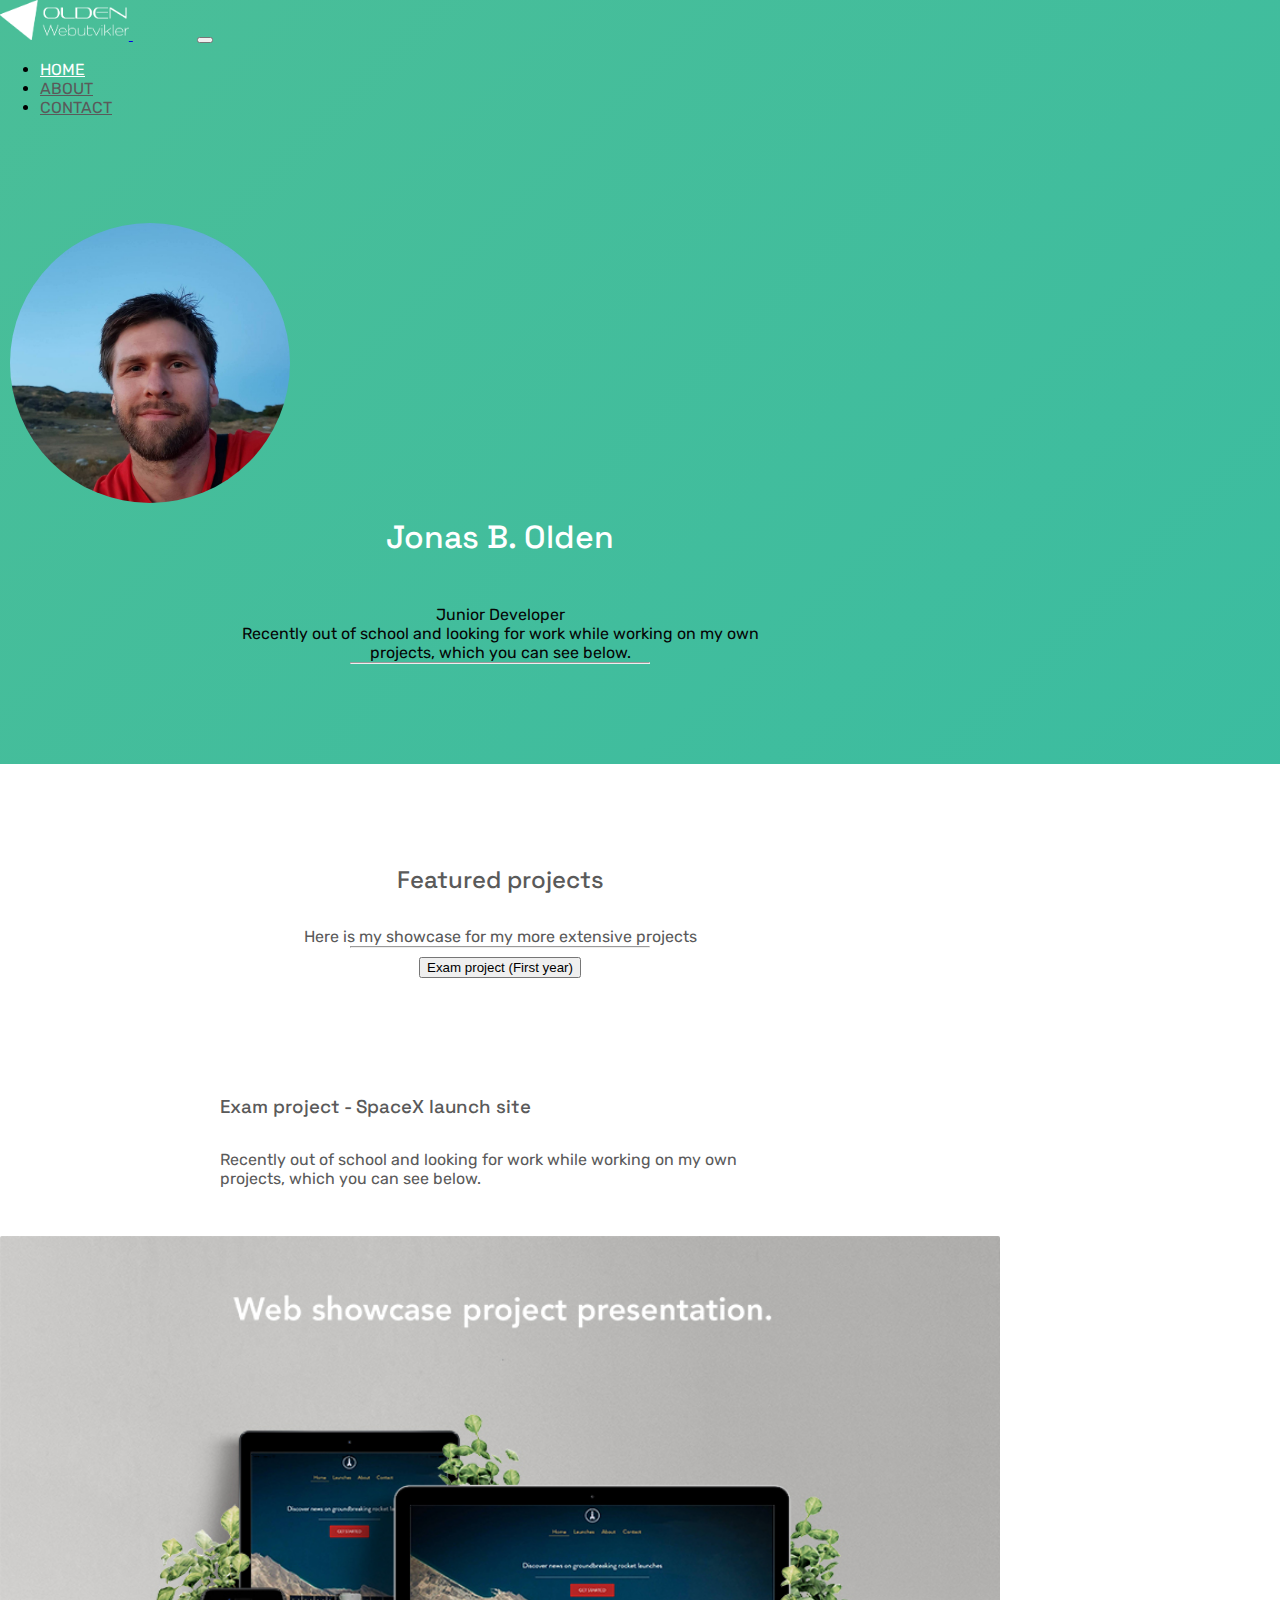
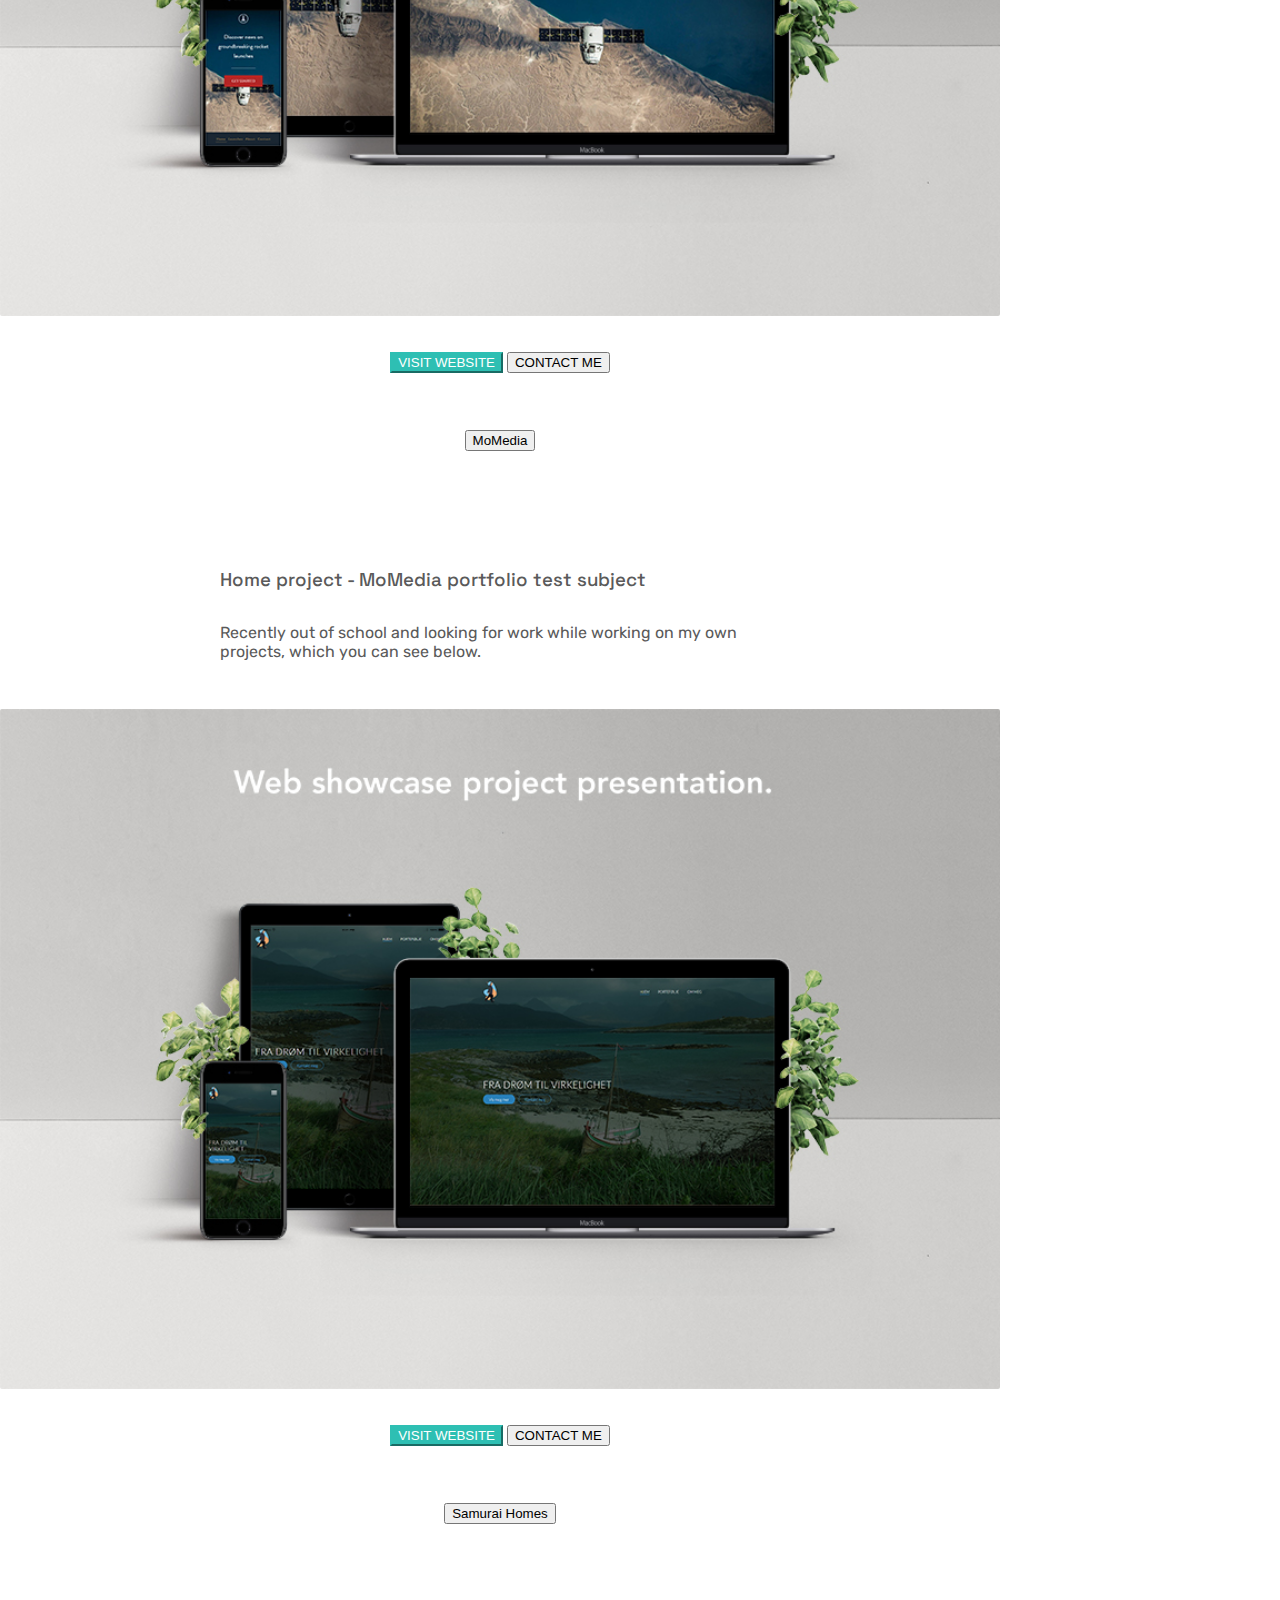
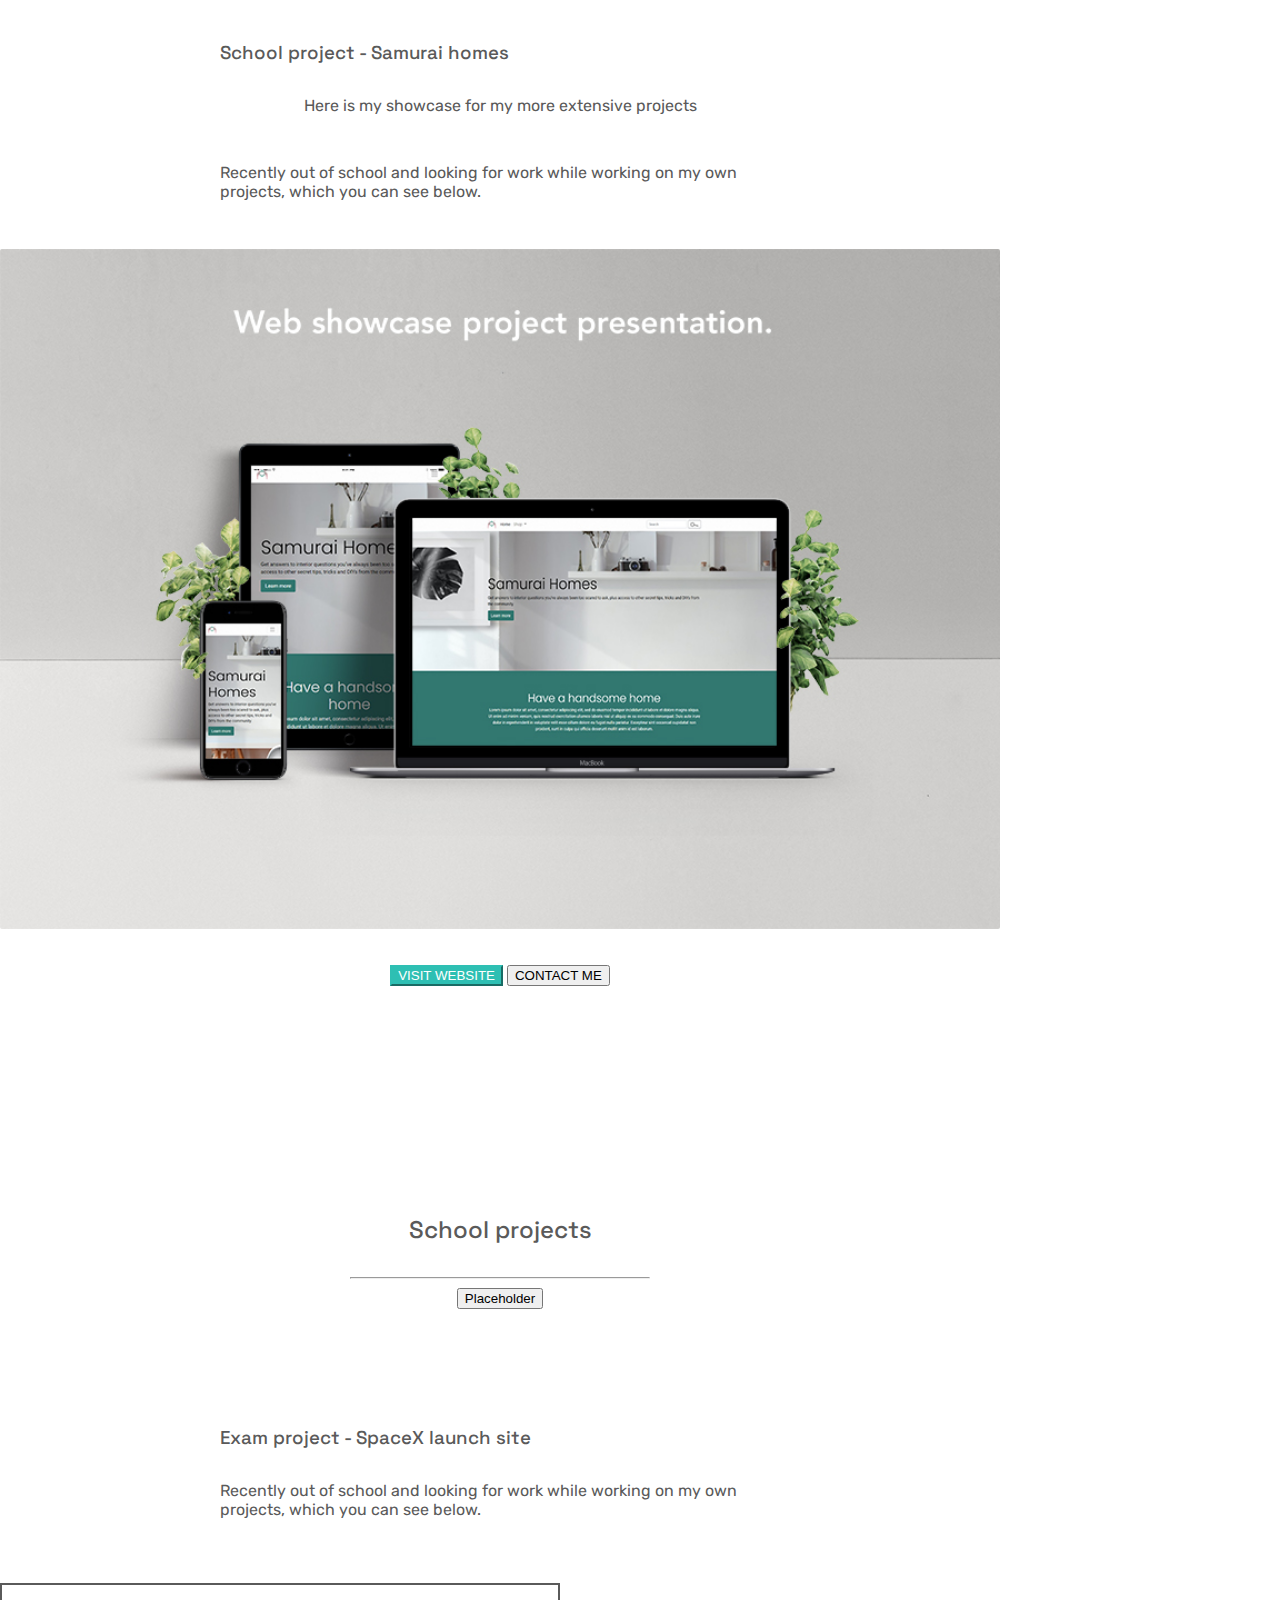
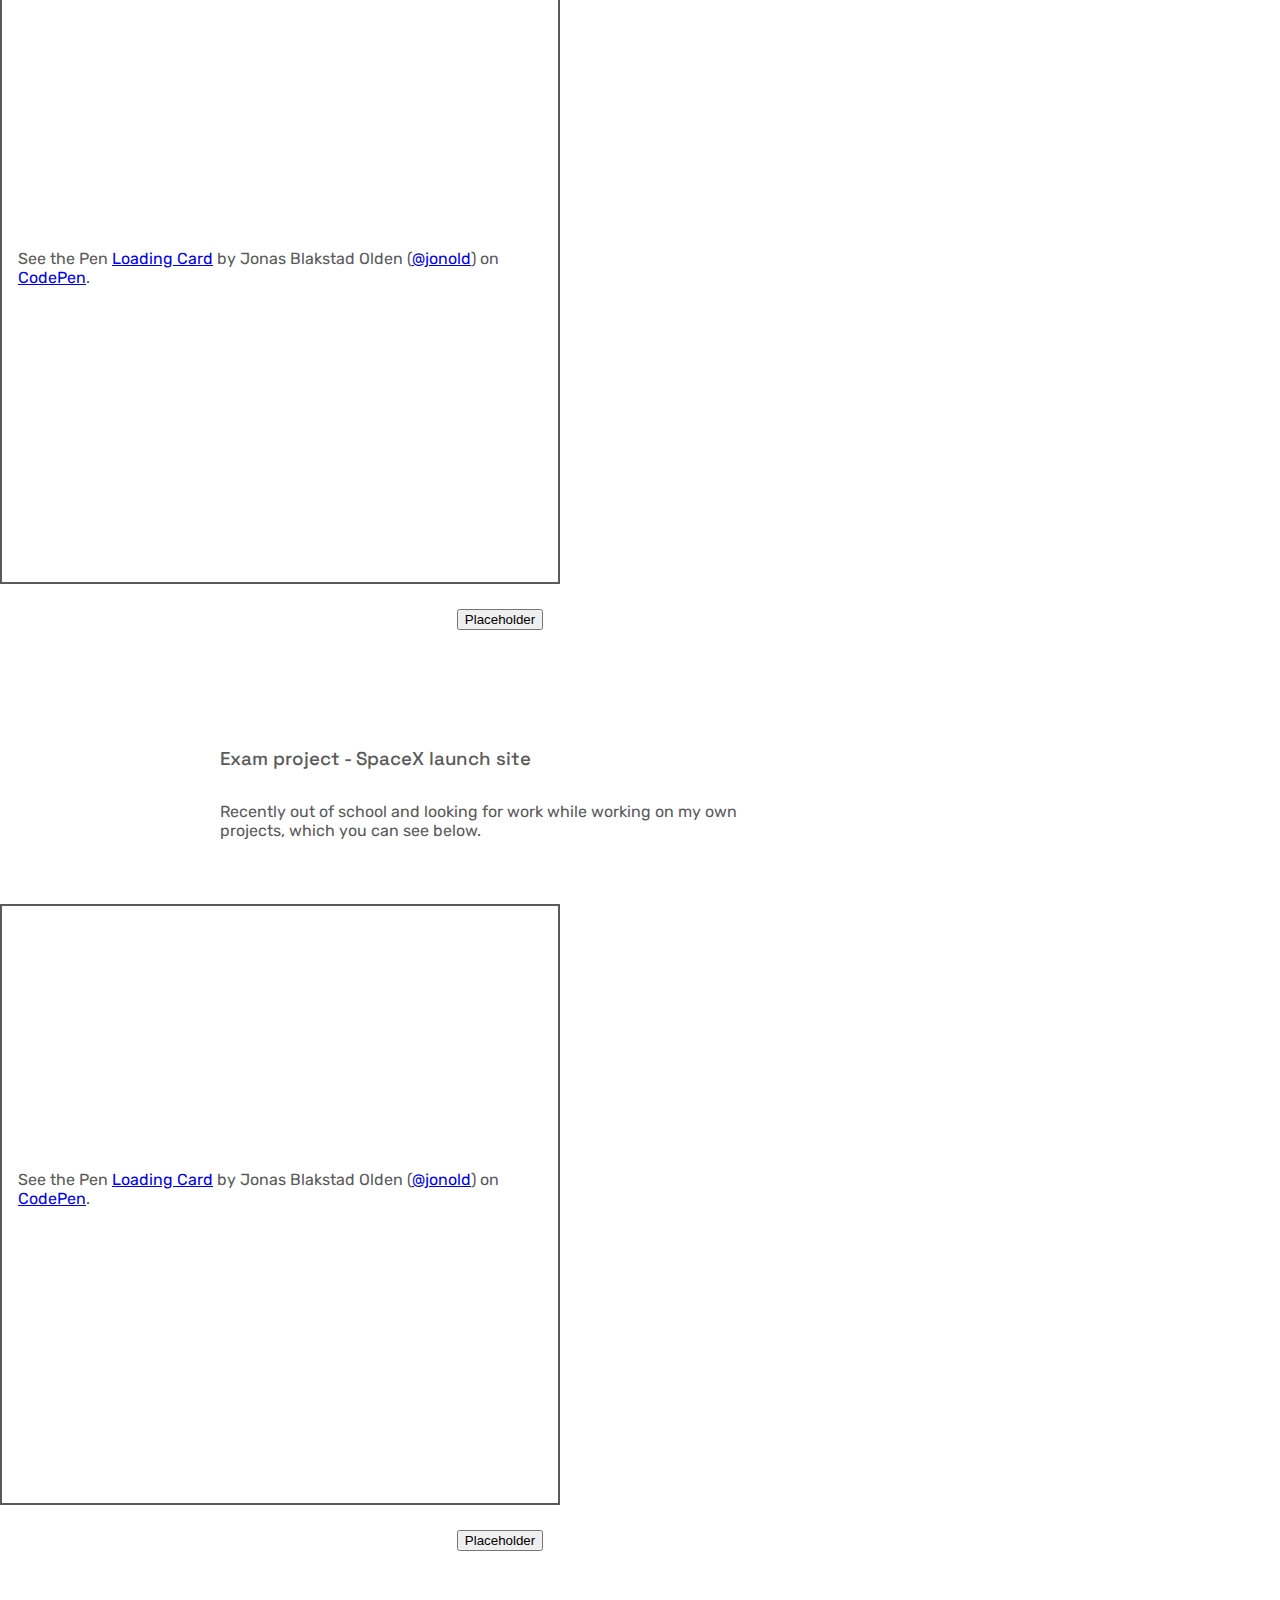
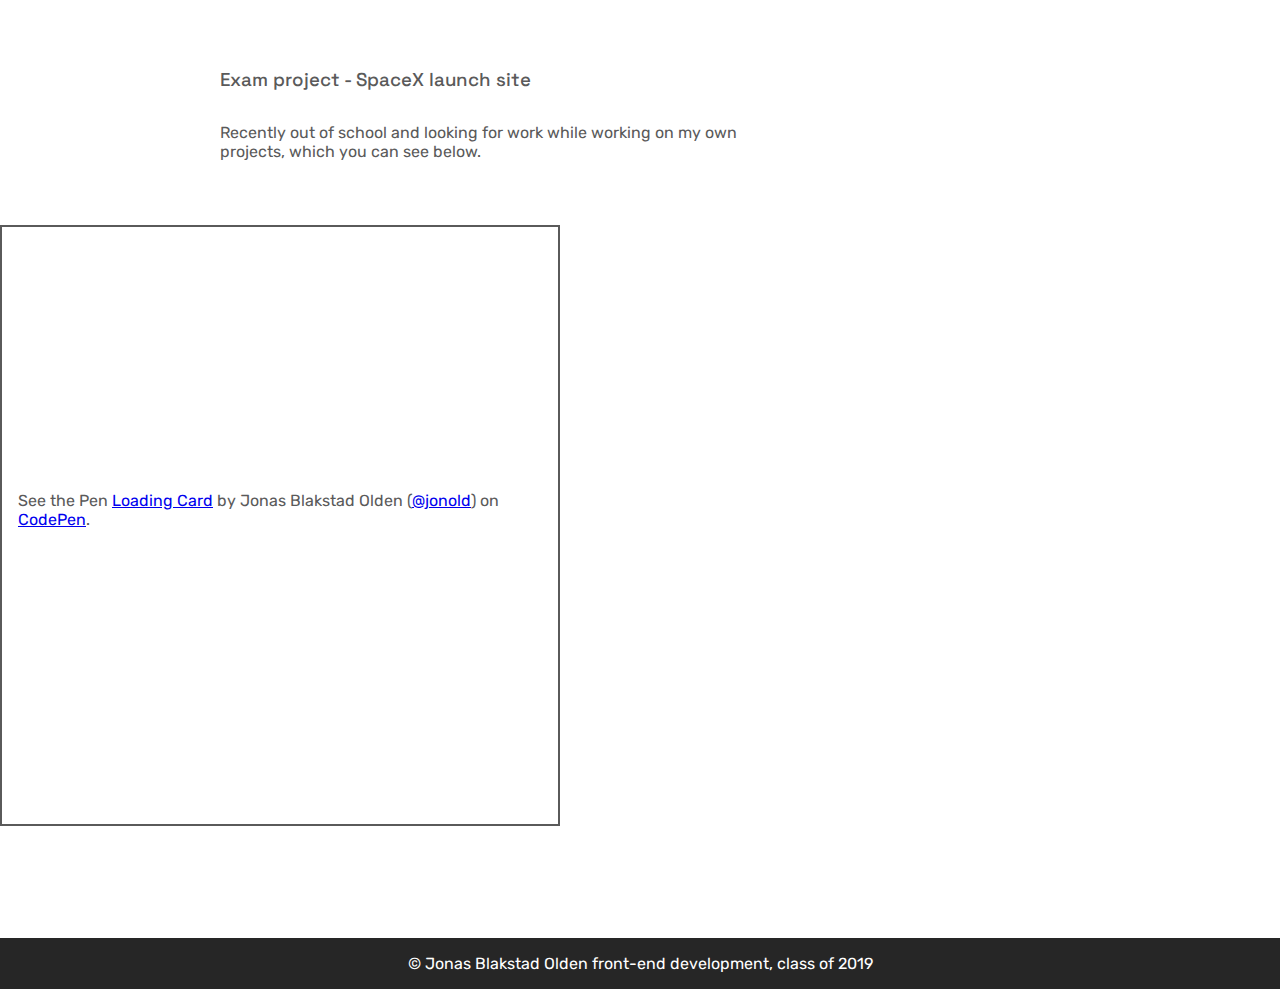
<file: index.html>
<!DOCTYPE html>
<html lang="en">

<head>
  <meta charset="UTF-8" />
  <meta name="viewport" content="width=device-width, initial-scale=1" />
  <title>Jonas Olden | Home</title>
  <link rel="preconnect" href="https://fonts.gstatic.com">
  <link rel="preconnect" href="https://fonts.gstatic.com">
  <link rel="preconnect" href="https://fonts.gstatic.com">
  <link href="https://fonts.googleapis.com/css2?family=Rubik&family=Space+Grotesk:wght@500&display=swap"
    rel="stylesheet">
  <link href="https://cdn.jsdelivr.net/npm/bootstrap@5.0.0-beta1/dist/css/bootstrap.min.css" rel="stylesheet"
    integrity="sha384-giJF6kkoqNQ00vy+HMDP7azOuL0xtbfIcaT9wjKHr8RbDVddVHyTfAAsrekwKmP1" crossorigin="anonymous" />
  <link rel="stylesheet" href="sass/style.css" />
</head>

<body>
  <div id="background-gradient">

    <header>
      <nav class="navbar home navbar-expand-lg navbar-light bg-light">
        <div class="container-fluid">
          <a class="navbar-brand" href="index.html">
            <img src="media/logo/jonas logo.png" alt="">
          </a>
          <button class="navbar-toggler" type="button" data-bs-toggle="collapse"
            data-bs-target="#navbarSupportedContent" aria-controls="navbarSupportedContent" aria-expanded="false"
            aria-label="Toggle navigation">
            <span class="navbar-toggler-icon"></span>
          </button>
          <div class="collapse navbar-collapse" id="navbarSupportedContent">
            <ul class="navbar-nav me-auto mb-2 mb-lg-0">
              <li class="nav-item">
                <a class="nav-link active" aria-current="page" href="index.html">HOME</a>
              </li>
              <li class="nav-item">
                <a class="nav-link" href="about.html">ABOUT</a>
              </li>
              <li class="nav-item">
                <a class="nav-link" href="contact.html">CONTACT</a>
              </li>

            </ul>

          </div>
        </div>
      </nav>
    </header>
    <main>
      <div class="portfolio-info">
        <div class="container home">
          <div class="image-container text-center">
            <img src="media/pictures/jonas.jpg" alt="">
          </div>
          <h1>Jonas B. Olden</h1>
          <p class="lead text-color-image-container">Junior Developer</p>
          <p class="text-color-image-container">Recently out of school and looking for work while working on my own projects, which you can see below.
          </p>
          <hr class="my-4">
        </div>
      </div>

  </div>

  <div class="projects">
    <div class="container home">
      <div class="developer-projects">
        <h2>Featured projects</h2>
        <p class="lead">Here is my showcase for my more extensive projects</p>

        <hr class="my-4">
        <div class="accordion accordion-flush" id="accordionFlushExample">
          <div class="accordion-item">
            <h2 class="accordion-header" id="flush-headingOne">
              <button class="accordion-button collapsed" type="button" data-bs-toggle="collapse"
                data-bs-target="#flush-collapseOne" aria-expanded="false" aria-controls="flush-collapseOne">
                Exam project (First year)
              </button>
            </h2>
            <div id="flush-collapseOne" class="accordion-collapse collapse" aria-labelledby="flush-headingOne"
              data-bs-parent="#accordionFlushExample">
              <div class="individual-project">
                <h3>Exam project - SpaceX launch site</h3>
                <p>Recently out of school and looking for work while working on my own projects, which you can see
                  below.
                </p>
                <div class="container showcase">
                  <img src="media/pictures/Artboard1.jpg" alt="">
                  <div class="container showcase-button">
                    <div class="d-grid gap-2 d-md-block">
                      <a href="http://oceanray.no/spacex-exam2/index.html"><button class="btn btn-primary btn-lg"
                          type="button">VISIT WEBSITE</button></a>
                      <a href="contact.html"> <button type="button" class="btn btn-outline-success btn-lg">CONTACT
                          ME</button></a>
                    </div>
                  </div>
                </div>
              </div>
            </div>
          </div>
          <div class="accordion-item">
            <h2 class="accordion-header" id="flush-headingTwo">
              <button class="accordion-button collapsed" type="button" data-bs-toggle="collapse"
                data-bs-target="#flush-collapseTwo" aria-expanded="false" aria-controls="flush-collapseTwo">
                MoMedia
              </button>
            </h2>
            <div id="flush-collapseTwo" class="accordion-collapse collapse" aria-labelledby="flush-headingTwo"
              data-bs-parent="#accordionFlushExample">
              <div class="individual-project">
                <h3>Home project - MoMedia portfolio test subject</h3>
                <p>Recently out of school and looking for work while working on my own projects, which you can see
                  below.
                </p>
                <div class="container showcase">
                  <img src="media/pictures/Artboard2.jpg" alt="">
                  <div class="container showcase-button">
                    <div class="d-grid gap-2 d-md-block">
                      <a href="http://oceanray.no/MoMedia/index.html"><button class="btn btn-primary btn-lg"
                          type="button">VISIT WEBSITE</button></a>
                      <a href="contact.html"> <button type="button" class="btn btn-outline-success btn-lg">CONTACT
                          ME</button></a>
                    </div>
                  </div>
                </div>
              </div>
            </div>
          </div>
          <div class="accordion-item">
            <h2 class="accordion-header" id="flush-headingThree">
              <button class="accordion-button collapsed" type="button" data-bs-toggle="collapse"
                data-bs-target="#flush-collapseThree" aria-expanded="false" aria-controls="flush-collapseThree">
                Samurai Homes
              </button>
            </h2>
            <div id="flush-collapseThree" class="accordion-collapse collapse" aria-labelledby="flush-headingThree"
              data-bs-parent="#accordionFlushExample">
              <div class="individual-project">
                <h3>School project - Samurai homes</h3>
                <p class="lead">Here is my showcase for my more extensive projects</p>
                <p>Recently out of school and looking for work while working on my own projects, which you can see
                  below.
                </p>
                <div class="container showcase">
                  <img src="media/pictures/Artboard3.jpg" alt="">
                  <div class="container showcase-button">
                    <div class="d-grid gap-2 d-md-block">
                      <a href="http://oceanray.no/Design-3/index.html"><button class="btn btn-primary btn-lg"
                          type="button">VISIT WEBSITE</button></a>
                      <a href="contact.html"> <button type="button" class="btn btn-outline-success btn-lg">CONTACT
                          ME</button></a>
                    </div>
                  </div>
                </div>
              </div>
            </div>
          </div>
        </div>
      </div>
      <div class="featured-projects">
        <h2>School projects</h2>
        <hr class="my-4">
        <div class="accordion accordion-flush" id="accordionFlushExample">
          <div class="accordion-item">
            <h2 class="accordion-header" id="flush-headingFour">
              <button class="accordion-button collapsed" type="button" data-bs-toggle="collapse"
                data-bs-target="#flush-collapseFour" aria-expanded="false" aria-controls="flush-collapseFour">
                Placeholder
              </button>
            </h2>
            <div id="flush-collapseFour" class="accordion-collapse collapse" aria-labelledby="flush-headingFour"
              data-bs-parent="#accordionFlushExample">
              <div class="individual-project">
                <h3>Exam project - SpaceX launch site</h3>
                <p>Recently out of school and looking for work while working on my own projects, which you can see
                  below.
                </p>
                <p class="codepen" data-height="601" data-theme-id="dark" data-default-tab="css,result"
                  data-user="jonold" data-slug-hash="eYdxELN"
                  style="height: 601px; box-sizing: border-box; display: flex; align-items: center; justify-content: center; border: 2px solid; margin: 1em 0; padding: 1em;"
                  data-pen-title="Loading Card">
                  <span>See the Pen <a href="https://codepen.io/jonold/pen/eYdxELN">
                      Loading Card</a> by Jonas Blakstad Olden (<a href="https://codepen.io/jonold">@jonold</a>)
                    on <a href="https://codepen.io">CodePen</a>.</span>
                </p>
                <script async src="https://cpwebassets.codepen.io/assets/embed/ei.js"></script>
              </div>
            </div>
          </div>
          <div class="accordion-item">
            <h2 class="accordion-header" id="flush-headingFive">
              <button class="accordion-button collapsed" type="button" data-bs-toggle="collapse"
                data-bs-target="#flush-collapseFive" aria-expanded="false" aria-controls="flush-collapseFive">
                Placeholder
              </button>
            </h2>
            <div id="flush-collapseFive" class="accordion-collapse collapse" aria-labelledby="flush-headingFive"
              data-bs-parent="#accordionFlushExample">
              <div class="individual-project">
                <h3>Exam project - SpaceX launch site</h3>
                <p>Recently out of school and looking for work while working on my own projects, which you can see
                  below.
                </p>
                <p class="codepen" data-height="601" data-theme-id="dark" data-default-tab="css,result"
                  data-user="jonold" data-slug-hash="eYdxELN"
                  style="height: 601px; box-sizing: border-box; display: flex; align-items: center; justify-content: center; border: 2px solid; margin: 1em 0; padding: 1em;"
                  data-pen-title="Loading Card">
                  <span>See the Pen <a href="https://codepen.io/jonold/pen/eYdxELN">
                      Loading Card</a> by Jonas Blakstad Olden (<a href="https://codepen.io/jonold">@jonold</a>)
                    on <a href="https://codepen.io">CodePen</a>.</span>
                </p>
                <script async src="https://cpwebassets.codepen.io/assets/embed/ei.js"></script>
              </div>
            </div>
          </div>
          <div class="accordion-item">
            <h2 class="accordion-header" id="flush-headingSix">
              <button class="accordion-button collapsed" type="button" data-bs-toggle="collapse"
                data-bs-target="#flush-collapseSix" aria-expanded="false" aria-controls="flush-collapseSix">
                Placeholder
              </button>
            </h2>
            <div id="flush-collapseSix" class="accordion-collapse collapse" aria-labelledby="flush-headingSix"
              data-bs-parent="#accordionFlushExample">
              <div class="individual-project">
                <h3>Exam project - SpaceX launch site</h3>
                <p>Recently out of school and looking for work while working on my own projects, which you can see
                  below.
                </p>
                <p class="codepen" data-height="601" data-theme-id="dark" data-default-tab="css,result"
                  data-user="jonold" data-slug-hash="eYdxELN"
                  style="height: 601px; box-sizing: border-box; display: flex; align-items: center; justify-content: center; border: 2px solid; margin: 1em 0; padding: 1em;"
                  data-pen-title="Loading Card">
                  <span>See the Pen <a href="https://codepen.io/jonold/pen/eYdxELN">
                      Loading Card</a> by Jonas Blakstad Olden (<a href="https://codepen.io/jonold">@jonold</a>)
                    on <a href="https://codepen.io">CodePen</a>.</span>
                </p>
                <script async src="https://cpwebassets.codepen.io/assets/embed/ei.js"></script>
              </div>
            </div>
          </div>
        </div>
      </div>

    </div>
  </div>
  </main>

  <footer>
    <div class="container">
      <p class="all-rights-reserved">
        &#169 Jonas Blakstad Olden front-end development, class of 2019
      </p>
    </div>
  </footer>
  <script src="https://cdn.jsdelivr.net/npm/bootstrap@5.0.0-beta1/dist/js/bootstrap.bundle.min.js"
    integrity="sha384-ygbV9kiqUc6oa4msXn9868pTtWMgiQaeYH7/t7LECLbyPA2x65Kgf80OJFdroafW" crossorigin="anonymous">
  </script>
</body>

</html>
</file>
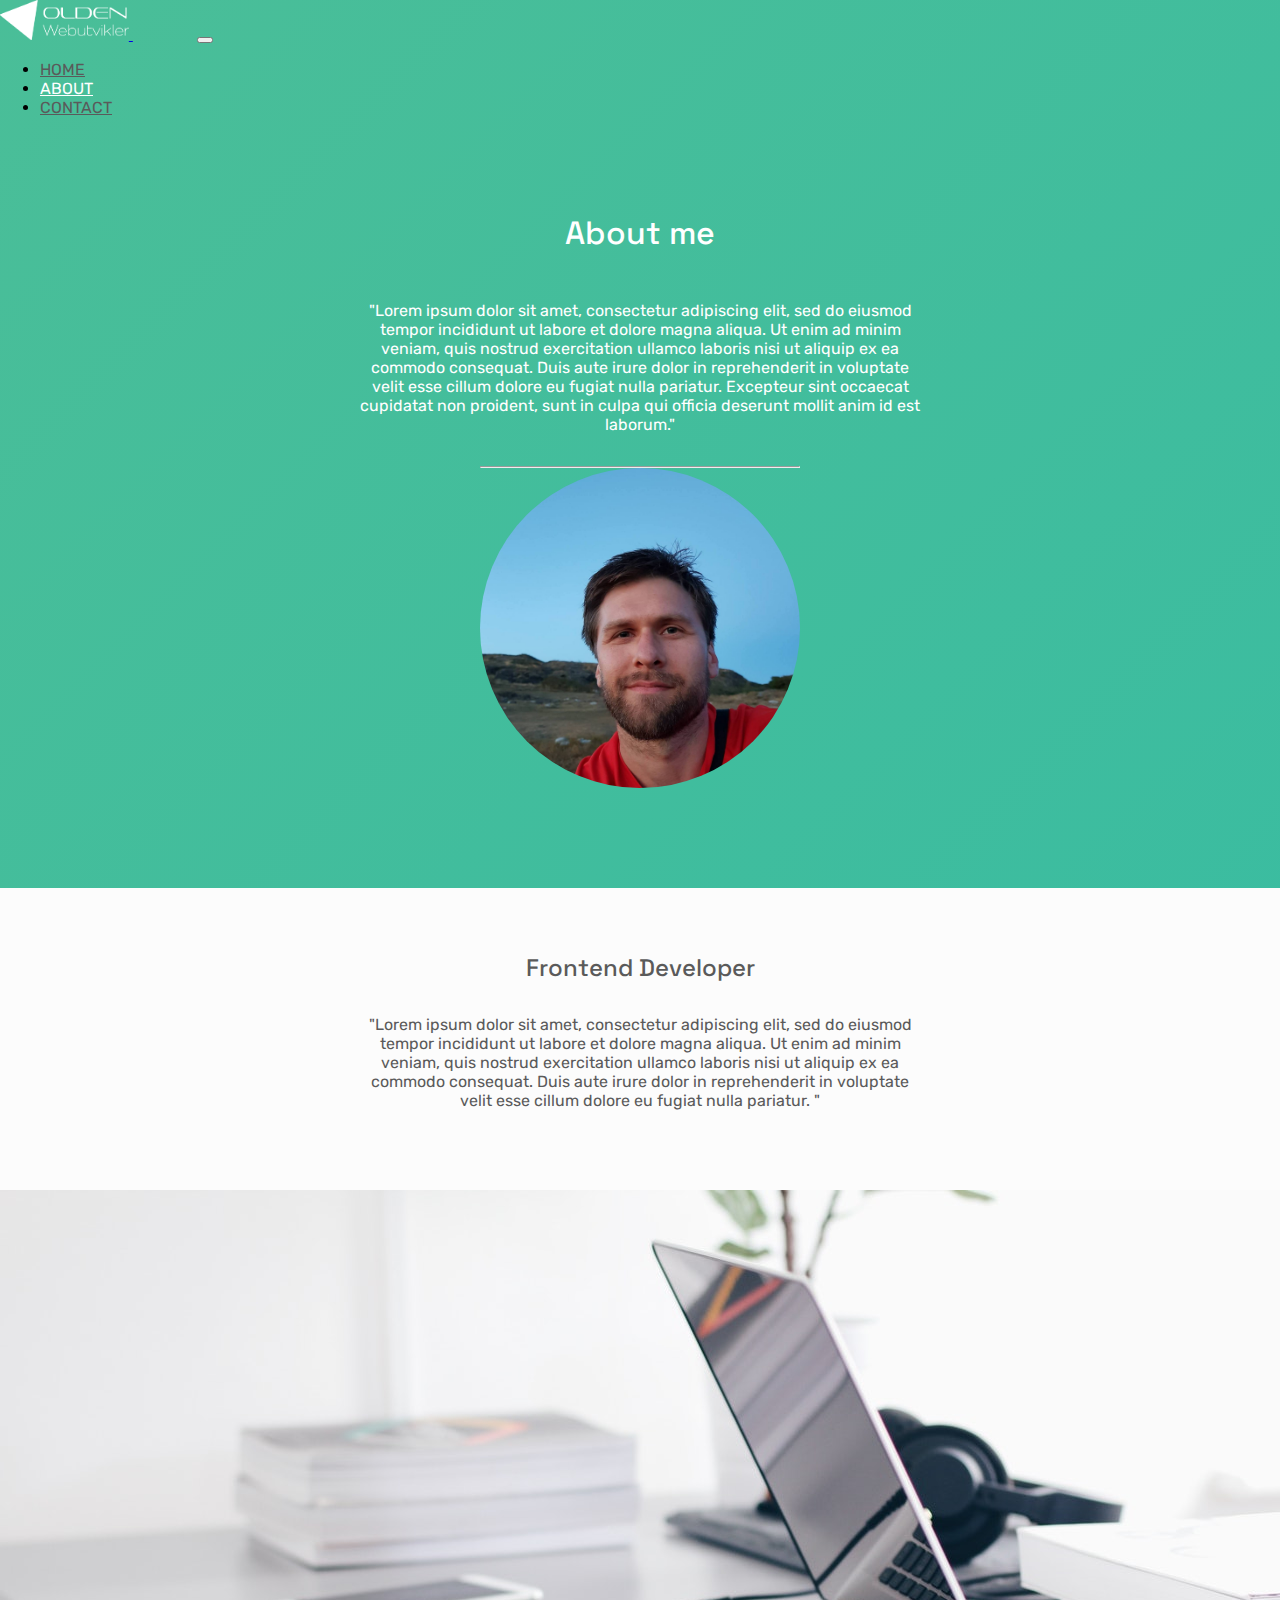
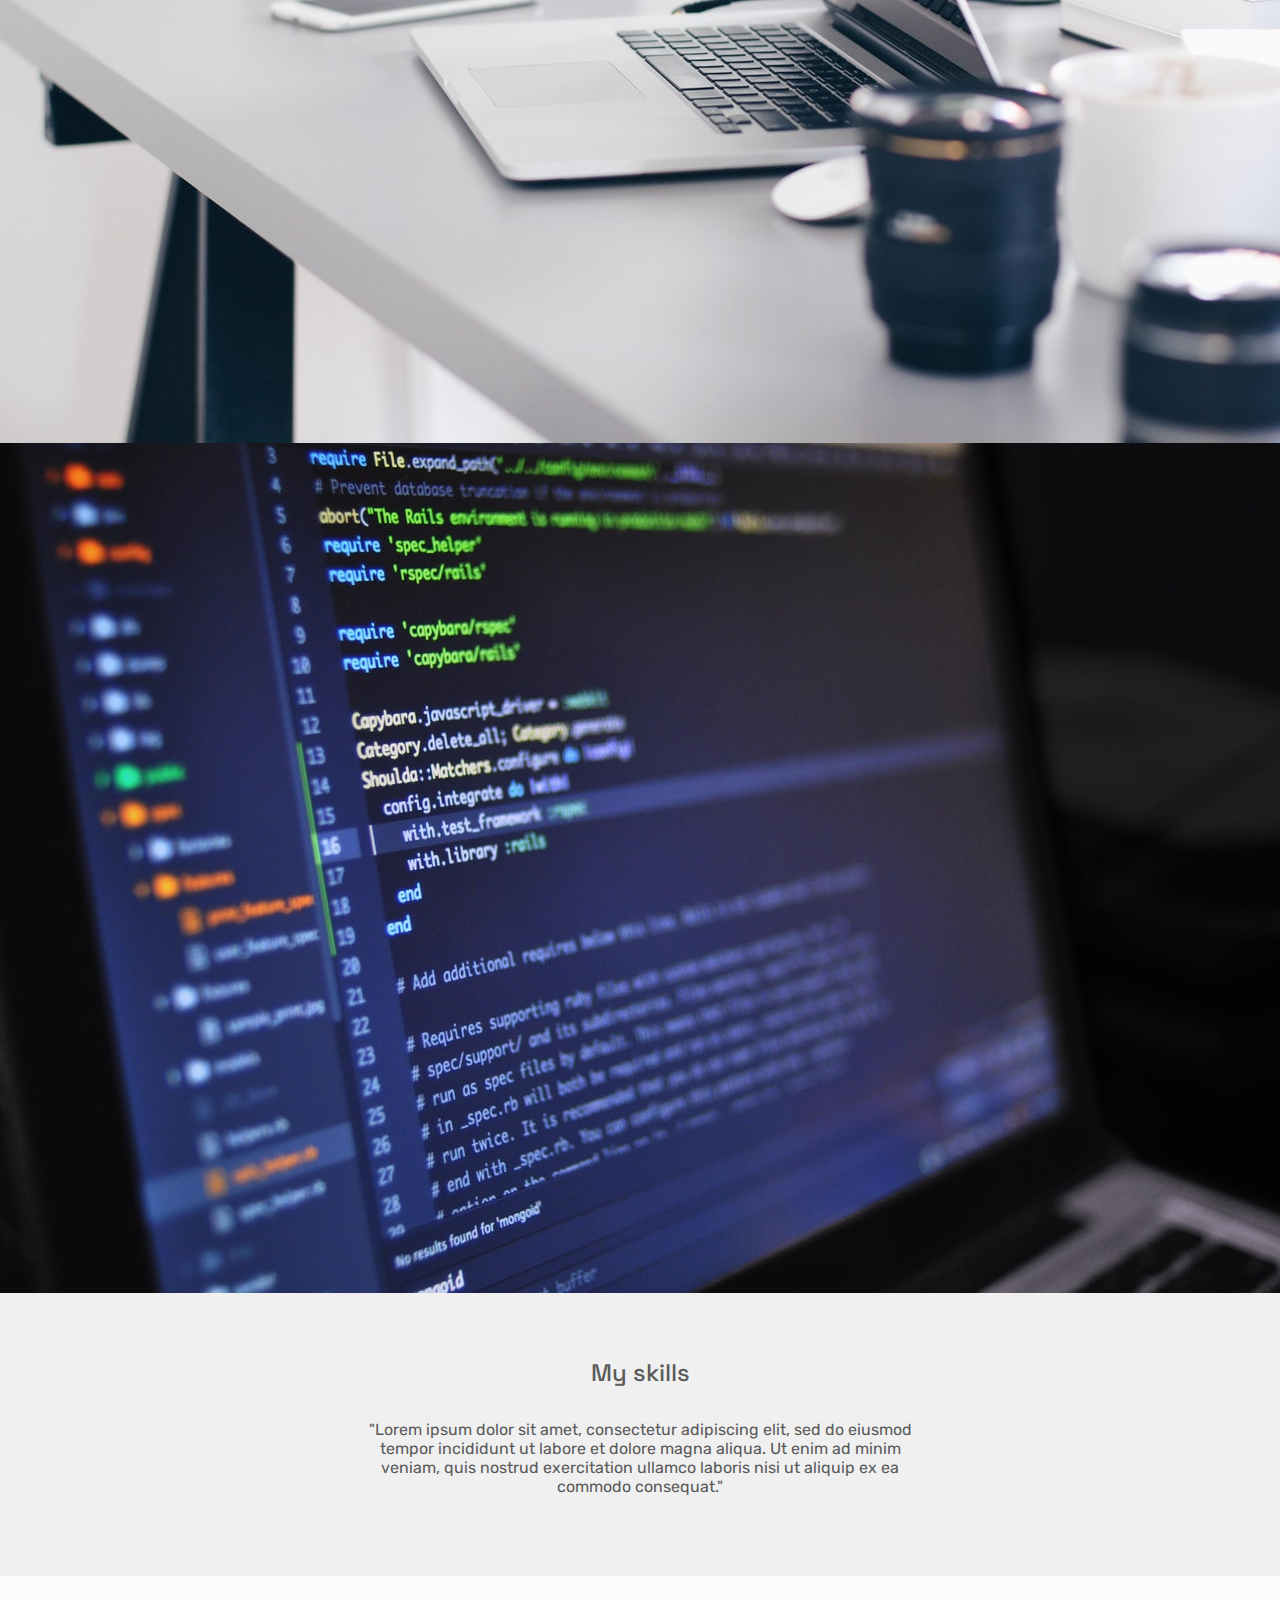
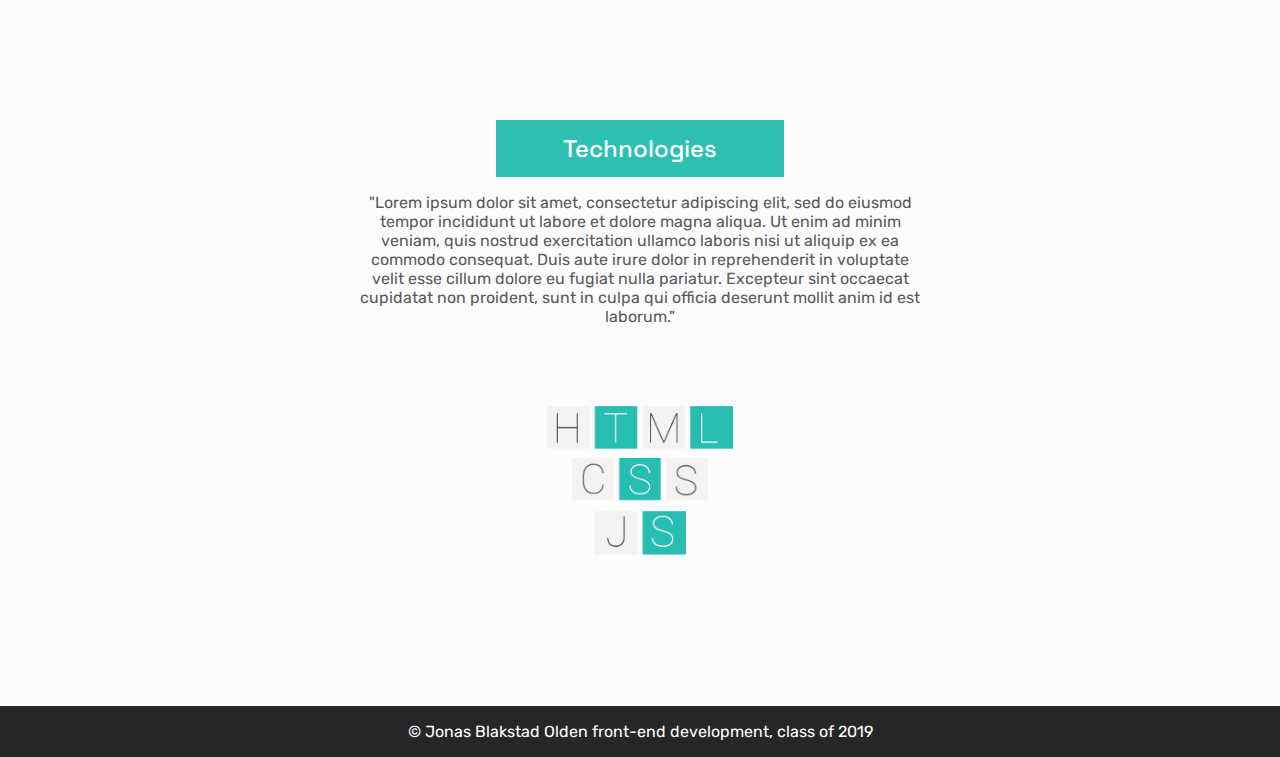
<file: about.html>
<!DOCTYPE html>
<html lang="en">

<head>
  <meta charset="UTF-8" />
  <meta name="viewport" content="width=device-width, initial-scale=1" />
  <title>Jonas Olden | About</title>
  <link rel="preconnect" href="https://fonts.gstatic.com">
  <link rel="preconnect" href="https://fonts.gstatic.com">
  <link rel="preconnect" href="https://fonts.gstatic.com">
  <link href="https://fonts.googleapis.com/css2?family=Rubik&family=Space+Grotesk:wght@500&display=swap"
    rel="stylesheet">
  <link href="https://cdn.jsdelivr.net/npm/bootstrap@5.0.0-beta1/dist/css/bootstrap.min.css" rel="stylesheet"
    integrity="sha384-giJF6kkoqNQ00vy+HMDP7azOuL0xtbfIcaT9wjKHr8RbDVddVHyTfAAsrekwKmP1" crossorigin="anonymous" />
  <link rel="stylesheet" href="sass/style.css" />
</head>

<body>
  <div id="background-gradient-about">

    <header>
      <nav class="navbar about navbar-expand-lg navbar-light bg-light">
        <div class="container-fluid">
          <a class="navbar-brand" href="index.html">
            <img src="media/logo/jonas logo.png" alt="">
          </a>
          <button class="navbar-toggler" type="button" data-bs-toggle="collapse"
            data-bs-target="#navbarSupportedContent" aria-controls="navbarSupportedContent" aria-expanded="false"
            aria-label="Toggle navigation">
            <span class="navbar-toggler-icon"></span>
          </button>
          <div class="collapse navbar-collapse" id="navbarSupportedContent">
            <ul class="navbar-nav me-auto mb-2 mb-lg-0">
              <li class="nav-item">
                <a class="nav-link" aria-current="page" href="index.html">HOME</a>
              </li>
              <li class="nav-item">
                <a class="nav-link active" href="about.html">ABOUT</a>
              </li>
              <li class="nav-item">
                <a class="nav-link" href="contact.html">CONTACT</a>
              </li>

            </ul>

          </div>
        </div>
      </nav>
    </header>
    <main>


      <div class="about-section-description">
        <div class="container-fluid">
          <h1>About me</h1>
          <p>"Lorem ipsum dolor sit amet, consectetur adipiscing elit, sed do eiusmod tempor incididunt ut labore et
            dolore
            magna aliqua. Ut enim ad minim veniam, quis nostrud exercitation ullamco laboris nisi ut aliquip ex ea
            commodo
            consequat. Duis aute irure dolor in reprehenderit in voluptate velit esse cillum dolore eu fugiat nulla
            pariatur. Excepteur sint occaecat cupidatat non proident, sunt in culpa qui officia deserunt mollit anim id
            est
            laborum."</p>
          <hr class="my-4">
          <div class="about-image-container">
            <img src="media/pictures/jonas.jpg">
          </div>
        </div>
      </div>

  </div>


  <div class="about-section-skills">

    <div class="container-fluid image">
      <div class="row row-cols-1 row-cols-lg-2">
        <div class="col text">
          <h2>Frontend Developer</h2>
          <p>"Lorem ipsum dolor sit amet, consectetur adipiscing elit, sed do eiusmod tempor incididunt ut labore et
            dolore
            magna aliqua. Ut enim ad minim veniam, quis nostrud exercitation ullamco laboris nisi ut aliquip ex ea
            commodo
            consequat. Duis aute irure dolor in reprehenderit in voluptate velit esse cillum dolore eu fugiat nulla
            pariatur. "</p>
        </div>
        <div class="col order-first order-lg-last">
          <div class="container-fluid image">
            <img src="media/pictures//pexels-pixabay-459654.jpg">
          </div>
        </div>

      </div>
    </div>

    <div class="container-fluid image background">
      <div class="row row-cols-1 row-cols-lg-2 left-image">
        <div class="col">
          <div class="container-fluid image">
            <img src="media/pictures/pexels-luis-gomes-546819.jpg">
          </div>
        </div>
        <div class="col text order-last">
          <h2>My skills</h2>
          <p>"Lorem ipsum dolor sit amet, consectetur adipiscing elit, sed do eiusmod tempor incididunt ut labore et
            dolore
            magna aliqua. Ut enim ad minim veniam, quis nostrud exercitation ullamco laboris nisi ut aliquip ex ea
            commodo
            consequat."</p>
        </div>
      </div>
    </div>



    <div class="container-fluid">
      <h2 class="technologies">Technologies</h2>
      <p>"Lorem ipsum dolor sit amet, consectetur adipiscing elit, sed do eiusmod tempor incididunt ut labore et
        dolore
        magna aliqua. Ut enim ad minim veniam, quis nostrud exercitation ullamco laboris nisi ut aliquip ex ea
        commodo
        consequat. Duis aute irure dolor in reprehenderit in voluptate velit esse cillum dolore eu fugiat nulla
        pariatur. Excepteur sint occaecat cupidatat non proident, sunt in culpa qui officia deserunt mollit anim
        id
        est
        laborum."</p>
      <div class="container tech-images">
        <div class="row">
          <div class="col-sm">
            <img src="media/icons/HTML LOGO.png">
          </div>
          <div class="col-sm">
            <img src="media/icons/CSS LOGO.png">
          </div>
          <div class="col-sm">
            <img src="media/icons/JS LOGO.png">
          </div>
        </div>
      </div>

    </div>
    <div class="container-fluid bottom">



    </div>
  </div>
  </main>

  <footer>
    <div class="container">
      <p class="all-rights-reserved">
        &#169 Jonas Blakstad Olden front-end development, class of 2019
      </p>
    </div>
  </footer>
  <script src="https://cdn.jsdelivr.net/npm/bootstrap@5.0.0-beta1/dist/js/bootstrap.bundle.min.js"
    integrity="sha384-ygbV9kiqUc6oa4msXn9868pTtWMgiQaeYH7/t7LECLbyPA2x65Kgf80OJFdroafW" crossorigin="anonymous">
  </script>
</body>

</html>
</file>
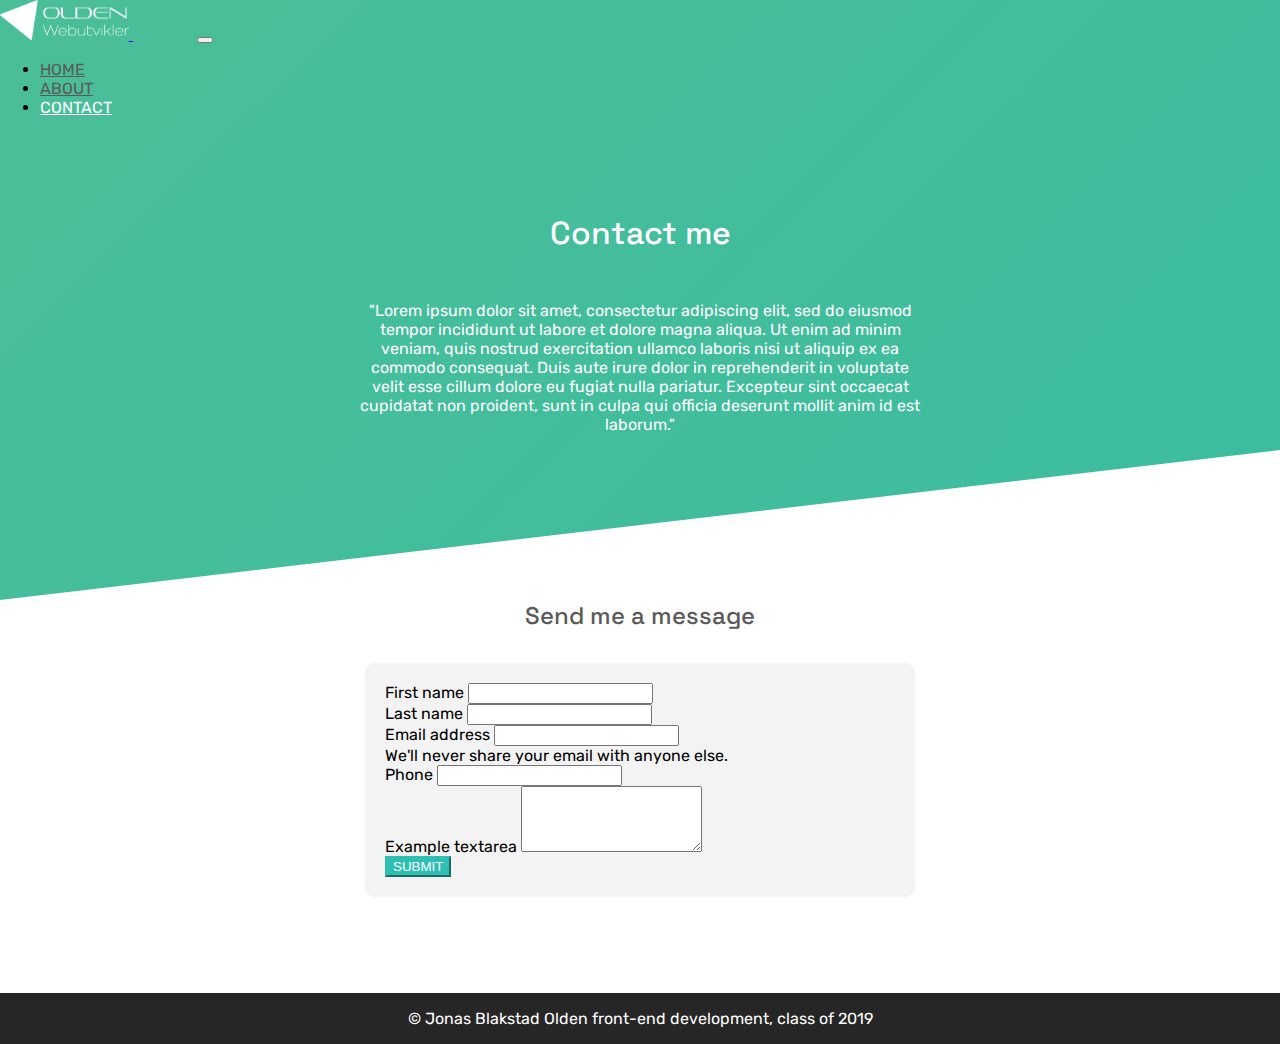
<file: contact.html>
<!DOCTYPE html>
<html lang="en">

<head>
  <meta charset="UTF-8" />
  <meta name="viewport" content="width=device-width, initial-scale=1" />
  <title>Jonas Olden | Contact</title>
  <link rel="preconnect" href="https://fonts.gstatic.com">
  <link rel="preconnect" href="https://fonts.gstatic.com">
  <link rel="preconnect" href="https://fonts.gstatic.com">
  <link href="https://fonts.googleapis.com/css2?family=Rubik&family=Space+Grotesk:wght@500&display=swap"
    rel="stylesheet">
  <link href="https://cdn.jsdelivr.net/npm/bootstrap@5.0.0-beta1/dist/css/bootstrap.min.css" rel="stylesheet"
    integrity="sha384-giJF6kkoqNQ00vy+HMDP7azOuL0xtbfIcaT9wjKHr8RbDVddVHyTfAAsrekwKmP1" crossorigin="anonymous" />
  <link rel="stylesheet" href="sass/style.css" />
</head>

<body>
  <div id="background-gradient-contact">

    <header>
      <nav class="navbar contact navbar-expand-lg navbar-light bg-light">
        <div class="container-fluid">
          <a class="navbar-brand" href="index.html">
            <img src="media/logo/jonas logo.png" alt="">
          </a>
          <button class="navbar-toggler" type="button" data-bs-toggle="collapse"
            data-bs-target="#navbarSupportedContent" aria-controls="navbarSupportedContent" aria-expanded="false"
            aria-label="Toggle navigation">
            <span class="navbar-toggler-icon"></span>
          </button>
          <div class="collapse navbar-collapse" id="navbarSupportedContent">
            <ul class="navbar-nav me-auto mb-2 mb-lg-0">
              <li class="nav-item">
                <a class="nav-link" aria-current="page" href="index.html">HOME</a>
              </li>
              <li class="nav-item">
                <a class="nav-link" href="about.html">ABOUT</a>
              </li>
              <li class="nav-item">
                <a class="nav-link active" href="contact.html">CONTACT</a>
              </li>
            </ul>
          </div>
        </div>
      </nav>

    </header>
    <main class="contact-background">
      <div class="contact-section">
        <div class="container">
          <h1>Contact me</h1>
          <p>"Lorem ipsum dolor sit amet, consectetur adipiscing elit, sed do eiusmod tempor incididunt ut labore et
            dolore
            magna aliqua. Ut enim ad minim veniam, quis nostrud exercitation ullamco laboris nisi ut aliquip ex ea
            commodo
            consequat. Duis aute irure dolor in reprehenderit in voluptate velit esse cillum dolore eu fugiat nulla
            pariatur. Excepteur sint occaecat cupidatat non proident, sunt in culpa qui officia deserunt mollit anim id
            est
            laborum."</p>
          <hr class="my-4">
        </div>
      </div>
  </div>
  </div>

  <div class="form-section">
    <div class="container">
      <h2>Send me a message</h2>
    </div>
    <form class="row g-3">
      <div class="col-md-6">
        <label for="validationDefault01" class="form-label">First name</label>
        <input type="text" class="form-control" id="validationDefault01" value="" required>
      </div>
      <div class="col-md-6">
        <label for="validationDefault02" class="form-label">Last name</label>
        <input type="text" class="form-control" id="validationDefault02" value="" required>
      </div>
      <div class="col-md-12">
        <label for="validationDefault03" class="form-label">Email address</label>
        <input type="text" class="form-control" id="validationDefault03" value="" required>
        <div id="emailHelp" class="form-text">We'll never share your email with anyone else.</div>
      </div>
      <div class="col-md-12">
        <label for="validationDefault04" class="form-label">Phone</label>
        <input type="number" class="form-control" id="validationDefault04" value="" required>
        <div id="numberHelp" class="form-text"></div>
      </div>
      <div class="mb-3">
        <label for="exampleFormControlTextarea1" class="form-label">Example textarea</label>
        <textarea class="form-control" id="exampleFormControlTextarea1" rows="4" value="" required></textarea>
      </div>

      <div class="col-12">
        <button class="btn btn-primary" type="submit">SUBMIT</button>
      </div>
    </form>

  </div>




  </main>

  <footer>
    <div class="container">
      <p class="all-rights-reserved">
        &#169 Jonas Blakstad Olden front-end development, class of 2019
      </p>
    </div>
  </footer>
  <script src="https://cdn.jsdelivr.net/npm/bootstrap@5.0.0-beta1/dist/js/bootstrap.bundle.min.js"
    integrity="sha384-ygbV9kiqUc6oa4msXn9868pTtWMgiQaeYH7/t7LECLbyPA2x65Kgf80OJFdroafW" crossorigin="anonymous">
  </script>
</body>

</html>
</file>
<file: sass/style.css>
body {
  font-family: "Rubik", sans-serif;
}

.nav-item a {
  color: #5a5a5a !important;
}

.nav-item {
  padding-right: 20px;
}

.nav-link.active {
  color: #ffffff !important;
  text-decoration: underline;
}

.nav-link:hover {
  color: #ffffff !important;
}

footer {
  background-color: #262626 !important;
  color: #ffffff !important;
}

h1,
h2,
h3,
h4,
h5,
h6 {
  font-family: "Space Grotesk", sans-serif;
  font-weight: 500;
  margin-bottom: 1rem !important;
}

p,
h1,
h2,
h3,
h4,
h5,
h6 {
  max-width: 560px;
  color: #5a5a5a;
}

.all-rights-reserved {
  margin: 0 auto;
  text-align: center;
  padding: 1rem;
  color: #ffffff;
}

.text-color-image-container {
  color: #050505;
}

p.lead {
  text-align: center;
}

.portfolio-info p {
  text-align: center;
  margin: 0 auto;
}

.accordion h2 {
  padding-top: 0rem !important;
  padding-bottom: 0rem !important;
}

.accordion p {
  padding-bottom: 3rem !important;
}

.container.home p,
h2,
h3 {
  margin: 0 auto;
}

.container.home h2,
h3 {
  padding-top: 100px;
  padding-bottom: 1rem;
}

.about-section-description p,
h1 {
  text-align: center;
  margin: 0 auto;
  padding-bottom: 2rem;
  color: #ffffff;
}

.about-section-description hr {
  color: #ffffff;
}

.about-section-description h1 {
  padding-top: 5rem;
}

.about-section-skills p,
h2 {
  text-align: center;
  margin: 0 auto;
  padding-bottom: 5rem;
}

.contact-section p,
h1 {
  text-align: center;
  margin: 0 auto;
  padding-bottom: 2rem;
  color: #ffffff;
}

.contact-section h1 {
  padding-top: 5rem;
}

.contact-section hr {
  color: #ffffff;
}

.contact-section p,
h2 {
  text-align: center;
  margin: 0 auto;
  padding-bottom: 1rem;
}

* {
  -webkit-box-sizing: border-box;
          box-sizing: border-box;
}

html,
body {
  margin: 0;
  padding: 0;
  display: -webkit-box;
  display: -ms-flexbox;
  display: flex;
  min-height: 100vh;
  -webkit-box-orient: vertical;
  -webkit-box-direction: normal;
      -ms-flex-direction: column;
          flex-direction: column;
}

.navbar.home.navbar-expand-lg.navbar-light.bg-light {
  background-color: rgba(78, 123, 163, 0) !important;
}

.navbar {
  background-color: #2EBFB3;
}

.navbar-brand {
  margin-right: 5%;
}

.navbar-brand img {
  width: auto;
  height: 40px;
}

.col .row {
  background-color: #fcfcfc;
}

.row {
  background-color: #fcfcfc;
}

main {
  -webkit-box-flex: 1;
      -ms-flex: 1 0 auto;
          flex: 1 0 auto;
}

#background-gradient {
  background: linear-gradient(-45deg, #0fb8b8, #4abe98);
  background-size: 400% 400%;
  -webkit-animation: gradient 10s ease infinite;
          animation: gradient 10s ease infinite;
}

.navbar.home {
  background-color: #2cbfb000;
}

.image-container img {
  border-radius: 100%;
  max-width: 30%;
  height: auto;
  padding: 10px;
  margin-top: 80px;
}

.portfolio-info {
  padding-bottom: 100px;
  background-color: #d8d8d800;
}

.container.showcase {
  padding-bottom: 3rem;
}

.showcase-button {
  padding-top: 2rem;
  text-align: center;
}

.portfolio-info .container {
  max-width: 1000px !important;
}

.individual-project img {
  width: 100%;
  height: auto;
  border-radius: 2px;
}

hr.my-4 {
  max-width: 300px;
  margin: 0 auto;
}

@-webkit-keyframes gradient {
  0% {
    background-position: 0% 50%;
  }
  50% {
    background-position: 100% 50%;
  }
  100% {
    background-position: 0% 50%;
  }
}

@keyframes gradient {
  0% {
    background-position: 0% 50%;
  }
  50% {
    background-position: 100% 50%;
  }
  100% {
    background-position: 0% 50%;
  }
}

.projects {
  background-color: #ffffff;
  padding-bottom: 6rem;
}

.container.home {
  max-width: 1000px;
  background-color: #b3b3b300;
}

.cp_embed_wrapper {
  padding-top: 50px;
  padding-bottom: 100px;
}

.developer-projects {
  padding-bottom: 5rem;
}

#background-gradient-about {
  background: linear-gradient(-45deg, #0fb8b8, #4abe98);
  background-size: 400% 400%;
  -webkit-animation: gradient 10s ease infinite;
          animation: gradient 10s ease infinite;
}

.navbar.about {
  background-color: #00979700 !important;
}

.about-section-skills {
  background-color: #fcfcfc;
}

.about-section-description {
  background-color: #00979700;
}

.about-section-description hr {
  max-width: 20rem;
  min-width: 5rem;
  margin: 0 auto;
}

.about-section-skills hr {
  max-width: 20rem;
  min-width: 5rem;
  margin: 0 auto;
}

hr:not([size]) {
  height: 1px;
}

.about-section-description img {
  width: auto;
  height: 20rem !important;
  display: block;
  margin: 0 auto !important;
  border-radius: 100%;
}

.about-image-container {
  padding-bottom: 100px;
}

.about-section-skills .row {
  margin: 0 auto;
  text-align: center;
}

.col.text.order-last {
  background-color: #f0f0f0;
}

.about-section-skills img {
  margin: 0rem auto;
  width: auto;
  height: 3rem;
}

.about-section-skills .technologies {
  text-align: center;
  margin: 0 auto;
  margin-top: 9rem;
  margin-bottom: 2rem;
  background-color: #2EBFB3;
  color: white;
  max-width: 18rem;
  padding: 0.8rem;
}

.container-fluid footer {
  display: -webkit-box;
  display: -ms-flexbox;
  display: flex;
}

.container-fluid.image img {
  position: relative;
  display: block;
  width: 100%;
  height: auto;
  padding: 0;
}

.container-fluid.image {
  padding: 0;
}

.about-section-skills .col {
  padding: 0 !important;
}

.about-section-skills .col.text {
  padding-top: 4rem !important;
}

.container.tech-images {
  padding-bottom: 9rem;
}

#background-gradient-contact {
  background: linear-gradient(-45deg, #0fb8b8, #4abe98);
  background-size: 400% 400%;
  -webkit-animation: gradient 10s ease infinite;
          animation: gradient 10s ease infinite;
  -webkit-clip-path: polygon(0 0, 100% 0, 100% 75%, 0% 100%);
          clip-path: polygon(0 0, 100% 0, 100% 75%, 0% 100%);
  min-height: 600px;
}

.navbar.contact {
  background-color: #00979700 !important;
}

.contact-section {
  background-color: #1b575700;
  -webkit-clip-path: polygon(0 0, 100% 0, 100% 90%, 0% 100%);
          clip-path: polygon(0 0, 100% 0, 100% 90%, 0% 100%);
  text-align: center;
}

.contact-section hr {
  max-width: 20rem;
  min-width: 5rem;
  margin: 0 auto;
}

.row.g-3 {
  max-width: 550px !important;
  margin: 0 auto;
  margin-bottom: 6rem;
  background-color: #f3f3f3;
  padding: 20px 20px;
  border-radius: 10px;
}

.contact-background {
  padding-bottom: 100px;
}

.form-section {
  padding: 0px 1px;
}

.btn-primary {
  color: #fff;
  background-color: #2EBFB3;
  border-color: #2EBFB3;
}

.btn-primary:hover {
  color: #fff;
  background-color: #209e92;
  border-color: #209e92;
}

span.navbar-toggler-icon {
  color: #ffffff !important;
}
/*# sourceMappingURL=style.css.map */
</file>
